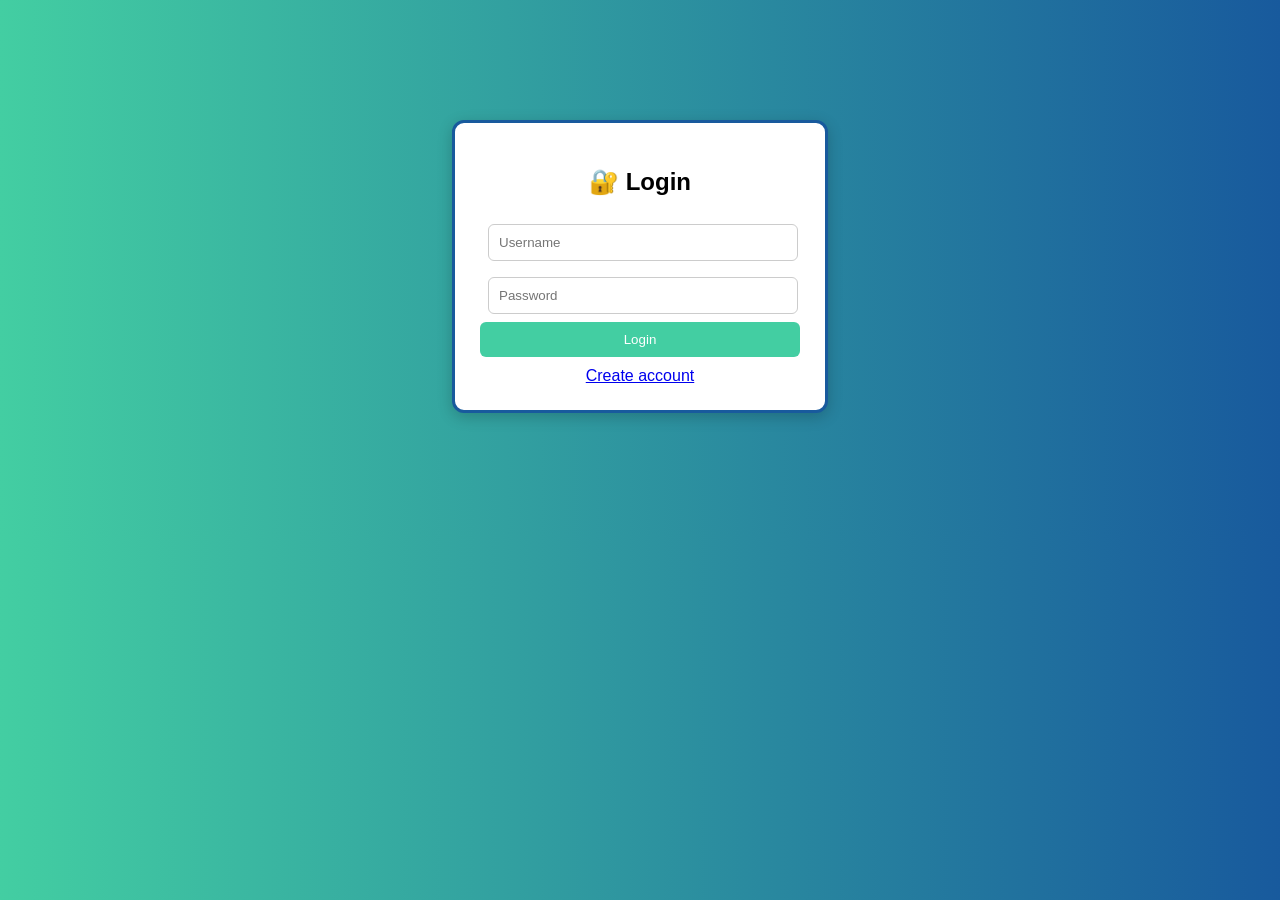
<file: templates/login.html>
<!DOCTYPE html>
<html>
<head>
    <title>Login</title>

    <style>
        body {
            background: linear-gradient(to right, #43cea2, #185a9d);
            font-family: Arial;
            text-align: center;
        }

        .login-box {
            background: white;
            width: 320px;
            margin: 120px auto;
            padding: 25px;

            /* 🔥 BORDER */
            border: 3px solid #185a9d;

            /* Rounded corners */
            border-radius: 12px;

            /* Shadow for better look */
            box-shadow: 0 4px 15px rgba(0,0,0,0.2);
        }

        h2 {
            margin-bottom: 20px;
        }

        input {
            width: 90%;
            padding: 10px;
            margin: 8px;
            border-radius: 6px;
            border: 1px solid #ccc;
        }

        button {
            padding: 10px;
            width: 100%;
            background: #43cea2;
            color: white;
            border: none;
            border-radius: 6px;
            cursor: pointer;
        }

        button:hover {
            background: #2bbd90;
        }

        a {
            display: block;
            margin-top: 10px;
        }
    </style>
</head>

<body>

<div class="login-box">
    <h2>🔐 Login</h2>

    <form method="POST">
        <input type="text" name="username" placeholder="Username" required><br>
        <input type="password" name="password" placeholder="Password" required><br>

        <button type="submit">Login</button>
    </form>

    <a href="/register">Create account</a>
</div>

</body>
</html>
</file>
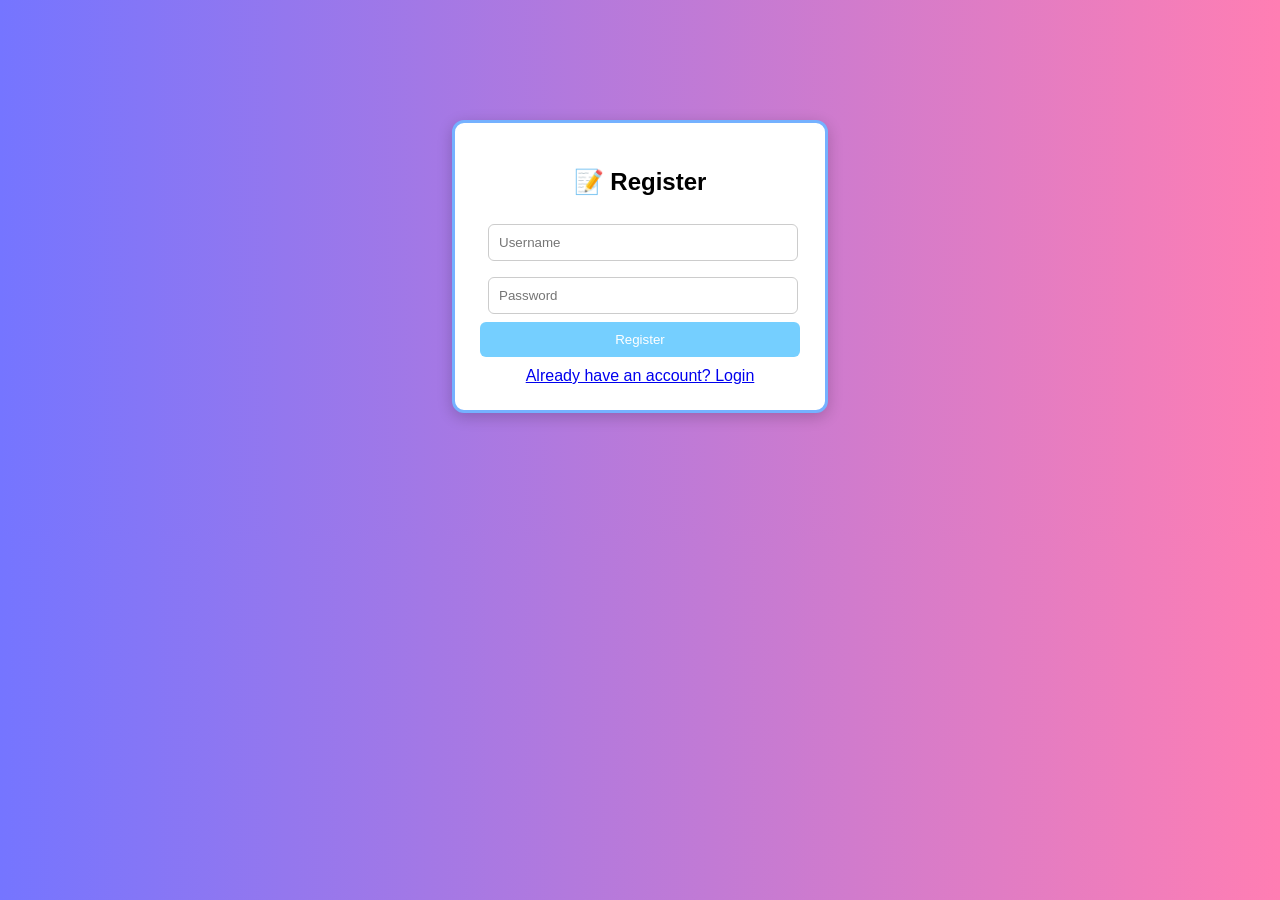
<file: templates/register.html>
<!DOCTYPE html>
<html>
<head>
    <title>Register</title>

    <style>
        body {
            background: linear-gradient(to right, #7575ff, #ff7eb3);
            font-family: Arial;
            text-align: center;
        }

        .register-box {
            background: white;
            width: 320px;
            margin: 120px auto;
            padding: 25px;

            /* 🔥 BORDER */
            border: 3px solid #75b1ff;

            /* Rounded corners */
            border-radius: 12px;

            /* Shadow */
            box-shadow: 0 4px 15px rgba(0,0,0,0.2);
        }

        h2 {
            margin-bottom: 20px;
        }

        input {
            width: 90%;
            padding: 10px;
            margin: 8px;
            border-radius: 6px;
            border: 1px solid #ccc;
        }

        button {
            padding: 10px;
            width: 100%;
            background: #75cfff;
            color: white;
            border: none;
            border-radius: 6px;
            cursor: pointer;
        }

        button:hover {
            background: #5ca6e6;
        }

        a {
            display: block;
            margin-top: 10px;
        }
    </style>
</head>

<body>

<div class="register-box">
    <h2>📝 Register</h2>

    <form method="POST">
        <input type="text" name="username" placeholder="Username" required><br>
        <input type="password" name="password" placeholder="Password" required><br>

        <button type="submit">Register</button>
    </form>

    <a href="/login">Already have an account? Login</a>
</div>

</body>
</html>
</file>
